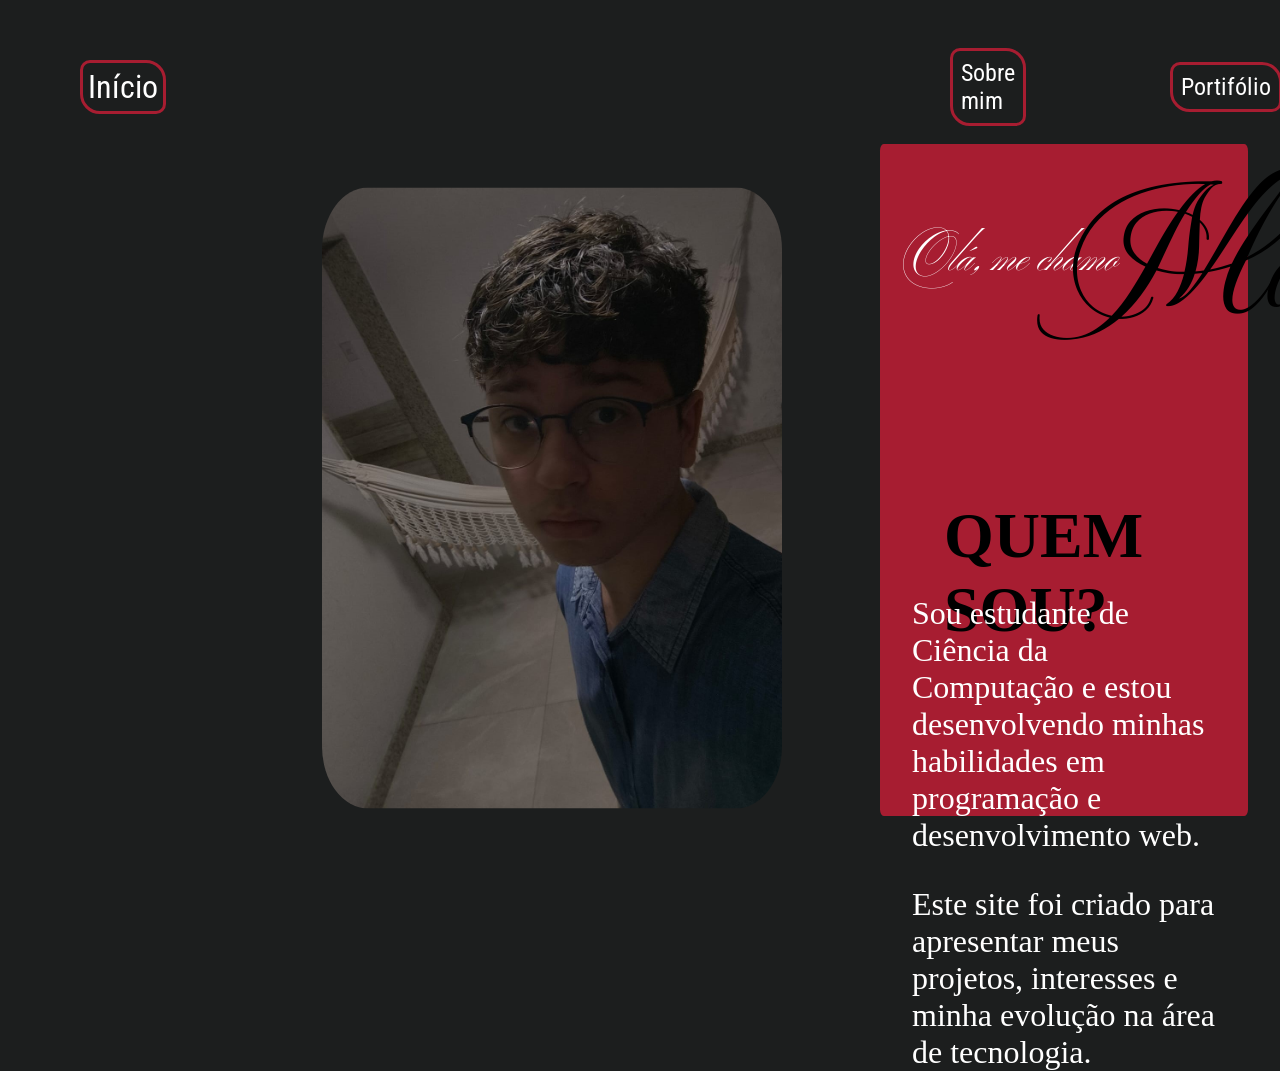
<file: index.html>
<!doctype html>
<html lang="pt-BR">
  <head>
    <meta charset="UTF-8" />
    <meta name="viewport" content="width=device-width, initial-scale=1.0" />
    <title>Matheus Yorio - Início</title>
    <link rel="stylesheet" href="style.css" />
  
  </head>

  <body>
    
    <header>
      <nav>
        <a href="index.html" id="inicio">Início</a>
        <a href="sobremim.html">Sobre mim</a>
        <a href="portifolio.html">Portifólio</a>
        <a href="novidades.html">Novidades</a>
        <a href="contato.html">Contato</a>
      </nav>
    </header>

    <div>
      <img src="MinhaFoto.jpeg" width="400" height="auto" alt="Foto" id="fotoprincipal"/>
    </div>

    <main class="index">
      <article>
        <h1>Olá, me chamo</h1>
        <span>Matheus</span>

        <h2>QUEM SOU?</h2>
        <p class="indexconteudo">
          Sou estudante de Ciência da Computação e estou desenvolvendo minhas
          habilidades em programação e desenvolvimento web.
        </p>
        <p class="indexconteudo2">
          Este site foi criado para apresentar meus projetos, interesses e minha
          evolução na área de tecnologia.
        </p>
      </article>
    </main>
  </body>
</html>
</file>
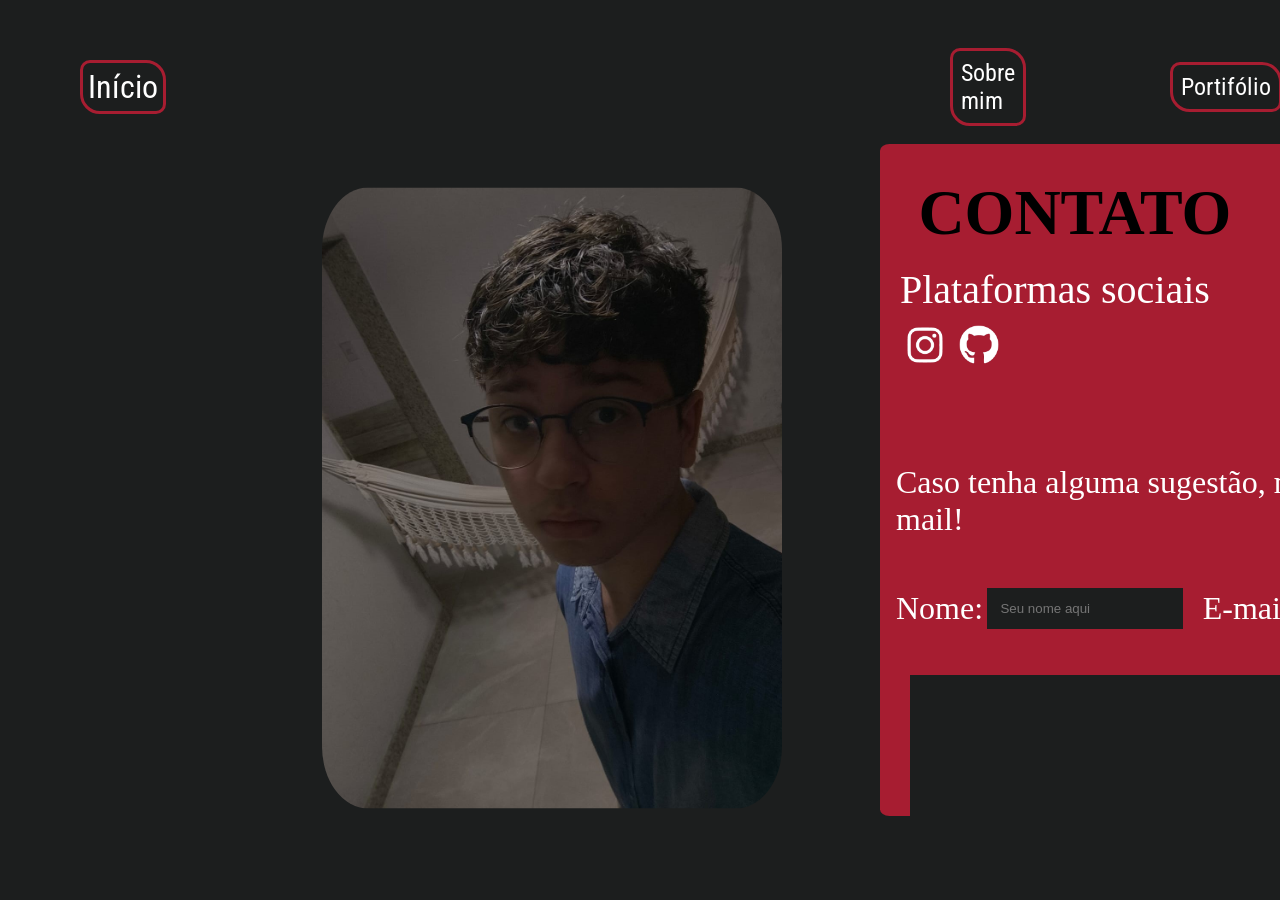
<file: contato.html>
<!doctype html>
<html lang="pt-BR">
  <head>
    <meta charset="UTF-8" />
    <meta name="viewport" content="width=device-width, initial-scale=1.0" />
    <title>Matheus Yorio - Contato</title>
    <link rel="stylesheet" href="style.css" />
  </head>

  <body>
    <header>
      <nav>
        <a href="index.html" id="inicio">Início</a>
        <a href="sobremim.html">Sobre mim</a>
        <a href="portifolio.html">Portifólio</a>
        <a href="novidades.html">Novidades</a>
        <a href="contato.html">Contato</a>
      </nav>
    </header>

    <aside>
      <img src="MinhaFoto.jpeg" width="400" height="auto" alt="Foto" id="fotoprincipal"/>
    </aside>
    <main class="contato">
      <article>
        <h1>CONTATO</h1>

        <p id="contatoconteudo">Plataformas sociais</p>

        <div class="redessociais">
          <a href="https://www.instagram.com/yorio.sz/" id="Instagram"
            ><img src="instagramlogo.png" width="50" height="auto"
          /></a>
          <a href="https://github.com/Matheus-Yorio" id="GitHub"><img src="githublogo.png" width="50" height="auto"></a>
        </div>
        <p id="contatosubconteudo">
          Caso tenha alguma sugestão, me envie um e-mail!
        </p>

        <form action="emailenviado.html" class="formulario">
          <label for="nome" id="labelnome">Nome:</label>
          <input
            type="text"
            id="nomeplaceholder"
            name="nome"
            placeholder="Seu nome aqui"
            required
            placeholder
          />
          <label for="email" id="labelemail">E-mail:</label>
          <input
            type="email"
            id="emailplaceholder"
            name="email"
            required
            placeholder="Digite seu e-mail aqui"
          />
          <br />
          <textarea id="areatext" name="mensagem" rows="5"
          required placeholder=""></textarea>
          <button type="submit" id="enviar">Enviar</button>
        </form>
      </article>
    </main>
  </body>
</html>
</file>
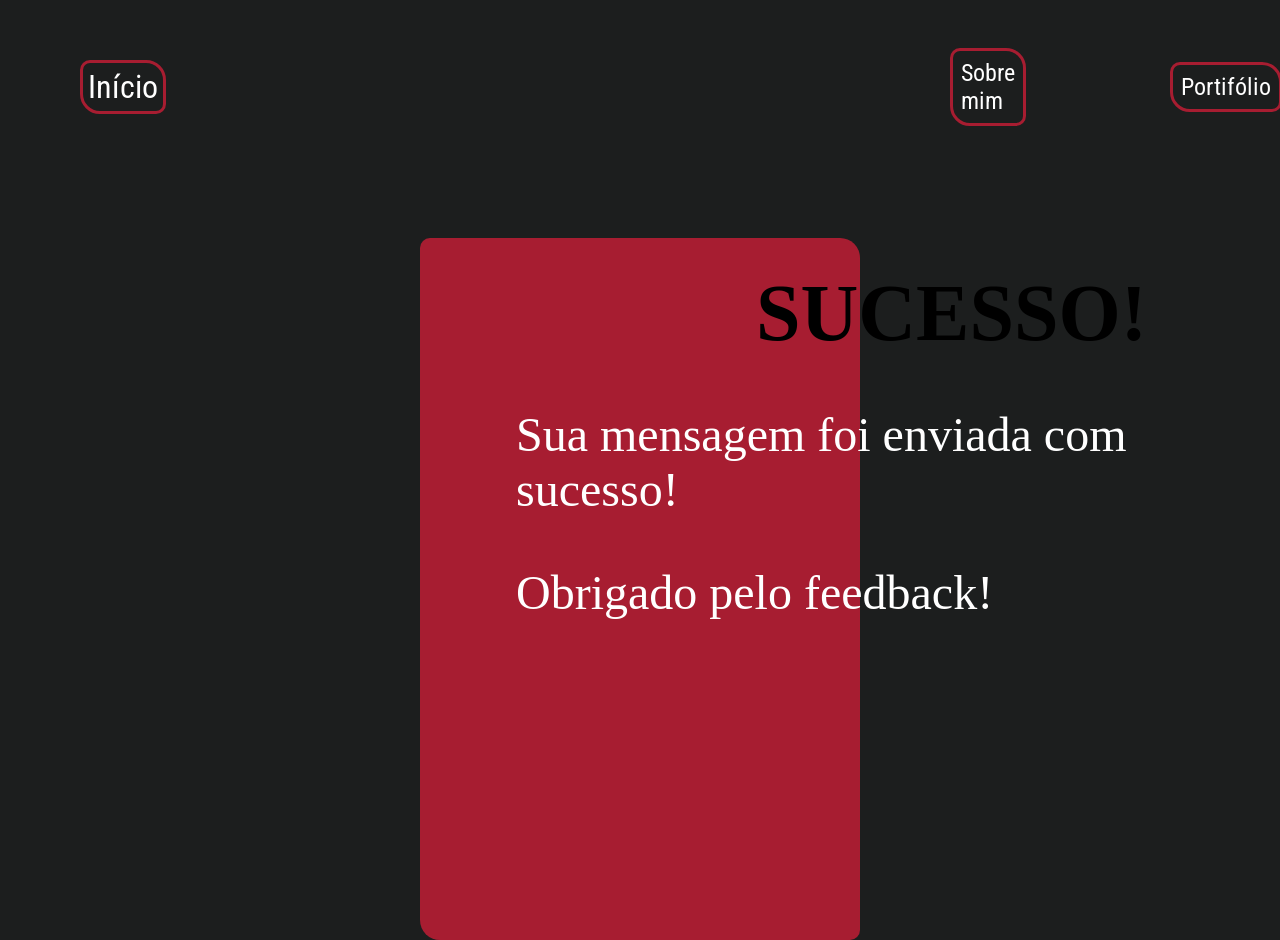
<file: emailenviado.html>
<!doctype html>
<html lang="pt-BR">
  <head>
    <meta charset="UTF-8" />
    <meta name="viewport" content="width=device-width, initial-scale=1.0" />
    <title>Mensagem enviada!</title>
    <link rel="stylesheet" href="style.css" />
  </head>

  <body>
    <header>
      <nav>
        <a href="index.html" id="inicio">Início</a>
        <a href="sobremim.html">Sobre mim</a>
        <a href="portifolio.html">Portifólio</a>
        <a href="novidades.html">Novidades</a>
        <a href="contato.html">Contato</a>
      </nav>
    </header>


    <main class="emailenviado">
      <article>
       <h1>SUCESSO!</h1>
<p class="emailenviadoconteudo">Sua mensagem foi enviada com sucesso! </p>

<p class="emailenviadoconteudo">Obrigado pelo feedback!</p>
      </article>
    </main>

  </body>
</html>
</file>
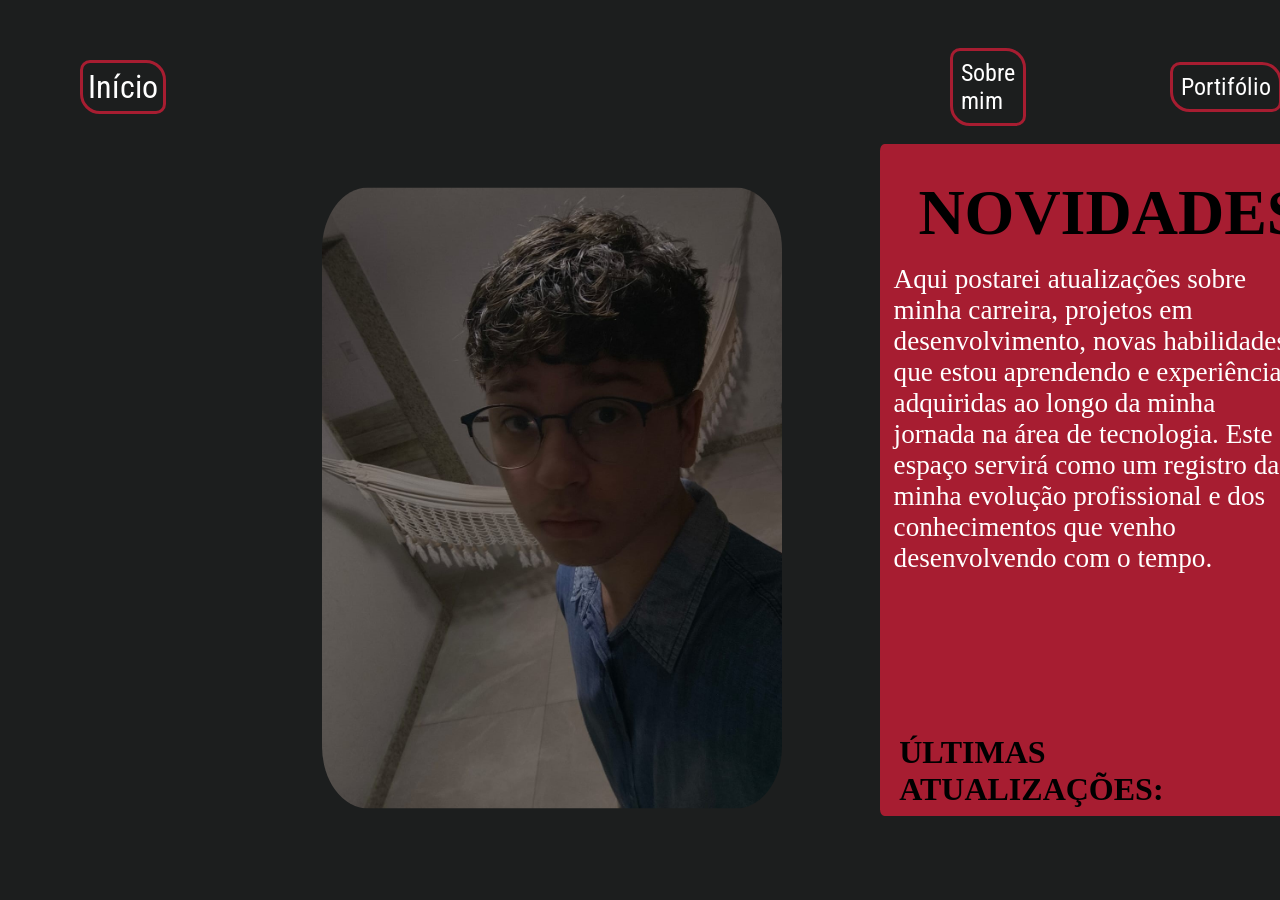
<file: novidades.html>
<!doctype html>
<html lang="pt-BR">
  <head>
    <meta charset="UTF-8" />
    <meta name="viewport" content="width=device-width, initial-scale=1.0" />
    <title>Matheus Yorio - Novidades</title>
    <link rel="stylesheet" href="style.css" />
  </head>

  <body>
    <header>
      <nav>
        <a href="index.html" id="inicio">Início</a>
        <a href="sobremim.html">Sobre mim</a>
        <a href="portifolio.html">Portifólio</a>
        <a href="novidades.html">Novidades</a>
        <a href="contato.html">Contato</a>
      </nav>
    </header>

    <aside>
      <img src="MinhaFoto.jpeg" width="400" height="auto" alt="Foto" id="fotoprincipal"/>

  
    </aside>
    <main class="novidades">
      <article>
        <h1>NOVIDADES</h1>
        <p class="novidadesconteudo">
          Aqui postarei atualizações sobre minha carreira, projetos em
          desenvolvimento, novas habilidades que estou aprendendo e experiências
          adquiridas ao longo da minha jornada na área de tecnologia. Este
          espaço servirá como um registro da minha evolução profissional e dos
          conhecimentos que venho desenvolvendo com o tempo.
        </p>

        <p class="novidadesatt"><strong>ÚLTIMAS ATUALIZAÇÕES:</strong></p>


      </article>
    </main>

  </body>
</html>
</file>
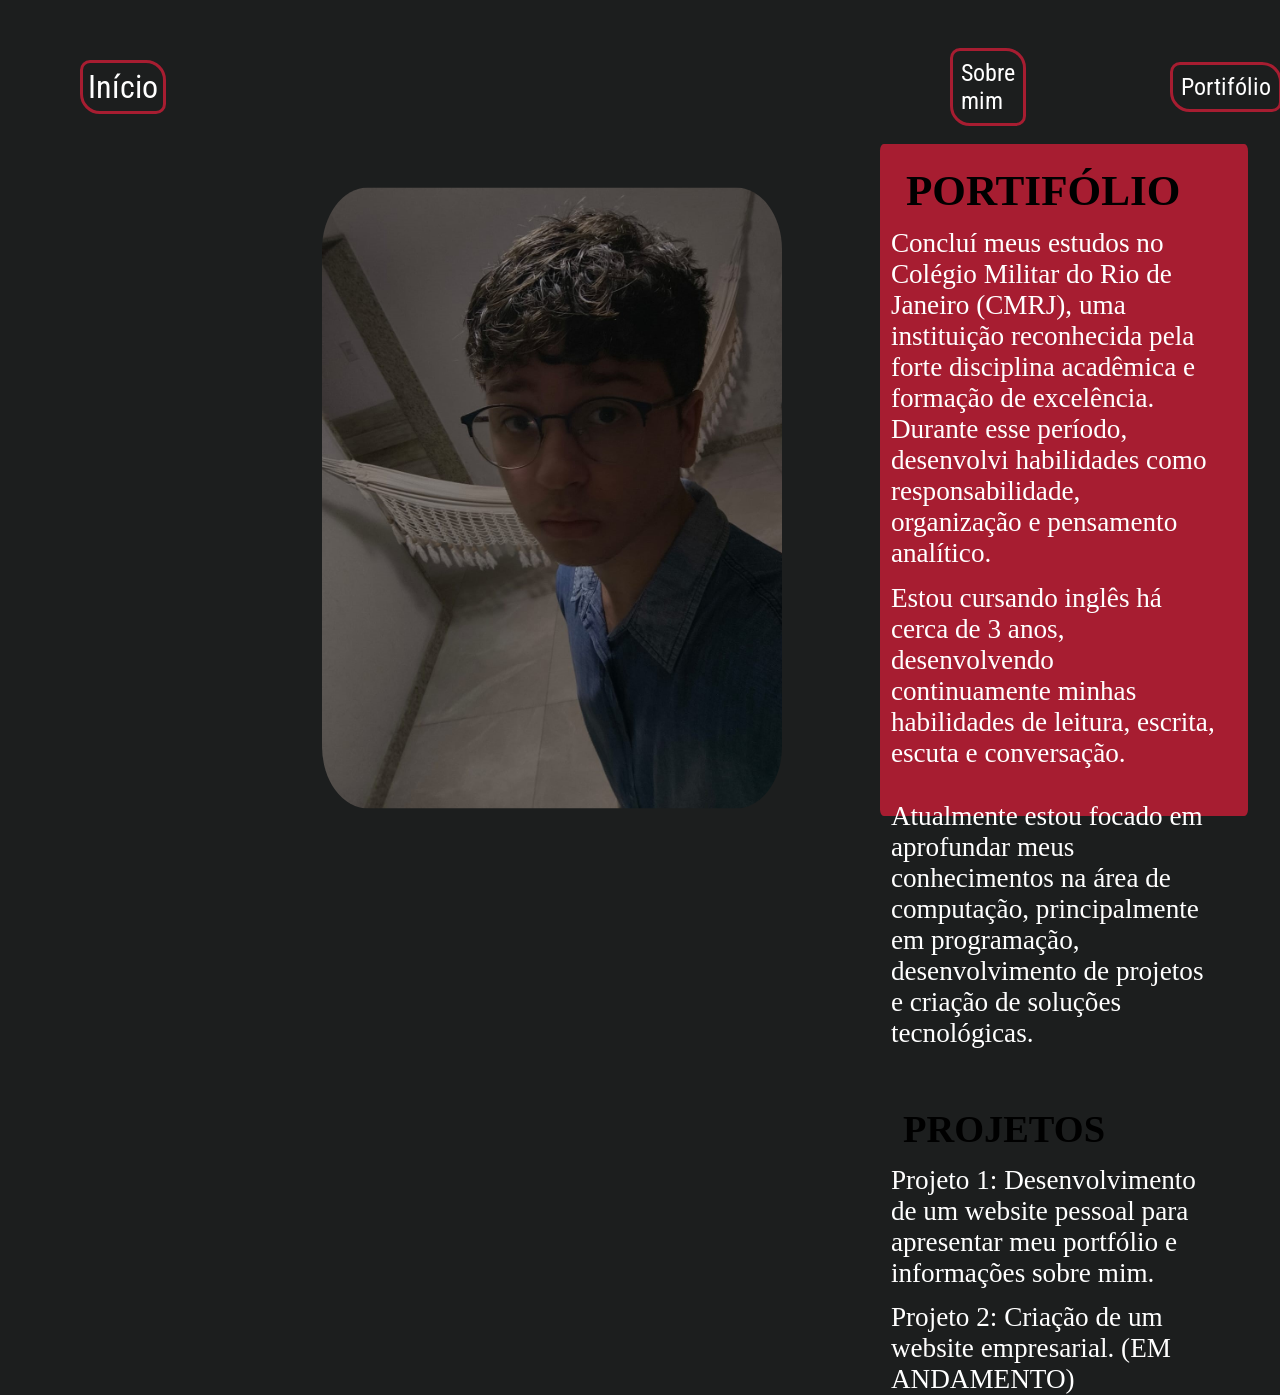
<file: portifolio.html>
<!doctype html>
<html lang="pt-BR">
  <head>
    <meta charset="UTF-8" />
    <meta name="viewport" content="width=device-width, initial-scale=1.0" />
    <title>Matheus Yorio - Portifólio</title>
    <link rel="stylesheet" href="style.css" />
  </head>

  <body>
    <header>
      <nav>
        <a href="index.html" id="inicio">Início</a>
        <a href="sobremim.html">Sobre mim</a>
        <a href="portifolio.html">Portifólio</a>
        <a href="novidades.html">Novidades</a>
        <a href="contato.html">Contato</a>
      </nav>
    </header>

    <aside>
      <img src="MinhaFoto.jpeg" width="400" height="auto" alt="Foto" id="fotoprincipal"/>
5
  
    </aside>
    <main class="portifolio">
      <article>
        <h1>PORTIFÓLIO</h1>
        <p class="portifolioconteudo">
          Concluí meus estudos no Colégio
          Militar do Rio de Janeiro (CMRJ), uma instituição reconhecida pela
          forte disciplina acadêmica e formação de excelência. Durante esse
          período, desenvolvi habilidades como responsabilidade, organização e
          pensamento analítico. </p>

          <p class="portifolioconteudo">Estou cursando inglês há cerca de 3 anos, desenvolvendo continuamente minhas habilidades de leitura, escrita, escuta e conversação.</p>
          <p class="portifolioconteudo2">Atualmente estou focado em aprofundar meus
          conhecimentos na área de computação, principalmente em programação,
          desenvolvimento de projetos e criação de soluções tecnológicas.</p>

          <h2>PROJETOS</h2>
          <p class="projetosconteudo">Projeto 1: Desenvolvimento de um website pessoal para apresentar meu portfólio e informações sobre mim.</p>
          <p class="projetosconteudo">Projeto 2: Criação de um website empresarial. (EM ANDAMENTO)</p>


        </p>
      </article>
    </main>

  </body>
</html>
</file>
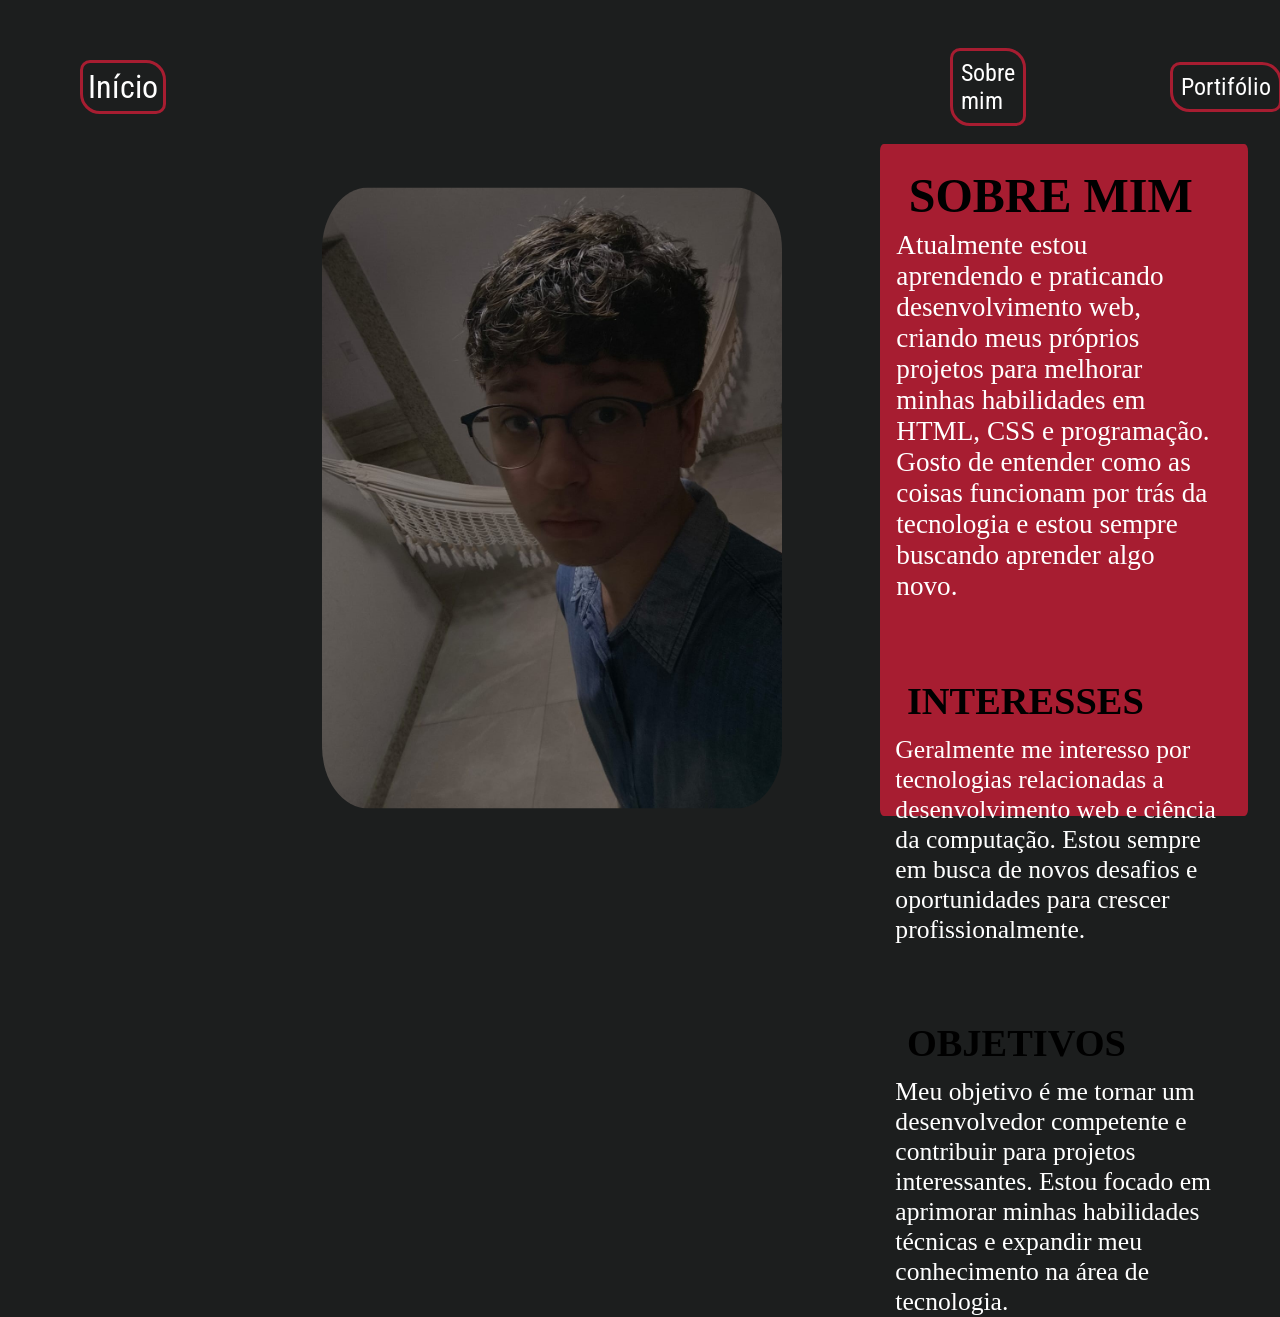
<file: sobremim.html>
<!DOCTYPE html>
<html lang="pt-BR">
  <head>
    <meta charset="UTF-8" />
    <meta name="viewport" content="width=device-width, initial-scale=1.0" />
    <title>Matheus Yorio - Sobre Mim</title>
    <link rel="stylesheet" href="style.css" />
  </head>

  <body>
    <header>
      <nav>
        <a href="index.html" id="inicio">Início</a>
        <a href="sobremim.html">Sobre mim</a>
        <a href="portifolio.html">Portifólio</a>
        <a href="novidades.html">Novidades</a>
        <a href="contato.html">Contato</a>
      </nav>
    </header>

    <aside>
      <img src="MinhaFoto.jpeg" width="400" height="auto" alt="Foto" id="fotoprincipal"/>
    </aside>




    <main class="sobremim">
      <article>
        <h1>SOBRE MIM</h1>

        <p class="sobremimconteudo">
          Atualmente estou aprendendo e praticando desenvolvimento web, criando
          meus próprios projetos para melhorar minhas habilidades em HTML, CSS e
          programação. Gosto de entender como as coisas funcionam por trás da
          tecnologia e estou sempre buscando aprender algo novo.
        </p>

          <h2>INTERESSES</h2>
          <p class="sobremimsubconteudo">
            Geralmente me interesso por tecnologias relacionadas a
            desenvolvimento web e ciência da computação. Estou sempre em busca
            de novos desafios e oportunidades para crescer profissionalmente.
          </p>

          <h2>OBJETIVOS</h2>
          <p class="sobremimsubconteudo">
            Meu objetivo é me tornar um desenvolvedor competente e
            contribuir para projetos interessantes. Estou focado em aprimorar
            minhas habilidades técnicas e expandir meu conhecimento na área de
            tecnologia.
          </p>


      </article>
    </main>



    
  </body>
</html>
</file>
<file: style.css>
/* #1c1e1e - preto , #a71d31 - vermelho */
@import url("https://fonts.googleapis.com/css2?family=Ballet:opsz@16..72&display=swap");
@import url("https://fonts.googleapis.com/css2?family=Mea+Culpa&display=swap");
@import url("https://fonts.googleapis.com/css2?family=Roboto+Condensed:ital,wght@0,100..900;1,100..900&display=swap");

/* Referências
Fontes - https://fonts.google.com/
Icones (PNGs) - https://fontawesome.com/icons
*/

* {
  margin: 0;
  padding: 0;
  border: 0;
}

header {
  display: flex;
  background-color: #1c1e1e;
  padding: 3em;
}

#inicio {
  font-family: "Roboto Condensed", sans-serif;
  margin-left: 1em;
  margin-right: 20em;
  font-size: 2em;
  border: 3px solid #a71d31;
  border-radius: 10px 20px;
  padding: 5px;
}

#inicio:hover {
  color: #a71d31;
  border-color: white;
  border-radius: 10px 5px;
  transition: 0.1s ease-out;
}

nav {
  display: flex;
  align-items: center;
  gap: 9em;
}

nav a {
  font-family: "Roboto Condensed", sans-serif;
  text-decoration: none;
  color: white;
  font-size: 1.5em;
  border: 3px solid #a71d31;
  border-radius: 10px 20px;
  padding: 8px;
}

nav a:hover {
  background-color: white;
  color: #a71d31;
  border-color: white;
  border-radius: 10px 5px;
  transition: 0.1s ease-out;
}

body {
  background-color: #1c1e1e;
  color: white;
}

#fotoprincipal {
  scale: 115%;
  border-radius: 10%;
  margin-left: 22em;
  margin-top: 3.4em;
  border-color: 2em #a71d31;
}

/* ====================== */
/*         INICIO         */
/* ====================== */

.index {
  display: flex;
  float: right;
  background-color: #a71d31;
  position: absolute;
  top: 9em;
  left: 55em;
  margin-right: 2em;
  bottom: 45em;
  padding-bottom: 42em;
  padding-right: 2em;
  border-radius: 1%;
}

.index h1 {
  position: relative;
  font-family: "Ballet", cursive;
  color: white;
  margin-left: 0.5em;
  margin-top: 1.5em;
  font-size: 3em;
}

.index span {
  position: absolute;
  font-family: "Mea Culpa", cursive;
  font-size: 10em;
  margin-left: 1.2em;
  top: 1px;
  color: black;
}

.index h2 {
  position: absolute;
  font-size: 4em;
  margin-top: 3em;
  margin-left: 1em;
  color: black;
}

.indexconteudo {
  position: relative;
  color: white;
  font-size: 2em;
  margin-left: 1em;
  margin-top: 5em;
  top: 4em;
}

.indexconteudo2 {
  color: white;
  font-size: 2em;
  margin-left: 1em;
  margin-top: 5em;
}

/* ====================== */
/*        SOBRE MIM       */
/* ====================== */

.sobremim {
  display: flex;
  float: right;
  background-color: #a71d31;
  color: white;
  position: absolute;
  top: 9em;
  left: 55em;
  margin-right: 2em;
  bottom: 45em;
  padding-bottom: 42em;
  padding-right: 2em;
  border-radius: 1%;
}

.sobremim h1 {
  margin-top: 0.5em;
  margin-bottom: 0.15em;
  font-size: 3em;
  margin-left: 0.6em;
  color: black;
}

.sobremimconteudo {
  margin-left: 0.6em;
  font-size: 1.7em;
}

.sobremim h2 {
  color: black;
  margin-top: 2em;
  margin-left: 0.7em;
  margin-bottom: 0.3em;
  font-size: 2.4em;
}

.sobremimsubconteudo {
  margin-left: 0.6em;
  font-size: 1.6em;
}

/* ====================== */
/*       PORTIFÓLIO       */
/* ====================== */

.portifolio {
  display: flex;
  float: right;
  background-color: #a71d31;
  color: white;
  position: absolute;
  top: 9em;
  left: 55em;
  margin-right: 2em;
  bottom: 45em;
  padding-bottom: 42em;
  padding-right: 2em;
  border-radius: 1%;
}

.portifolio h1 {
  color: black;
  margin-top: 0.5em;
  font-size: 2.7em;
  padding-left: 0.6em;
}

.portifolioconteudo {
  margin-top: 0.5em;
  margin-left: 0.4em;
  font-size: 1.7em;
}

.portifolioconteudo2 {
  margin-top: 1.2em;
  margin-left: 0.4em;
  font-size: 1.7em;
}

.portifolio h2 {
  color: black;
  margin-top: 1.5em;
  font-size: 2.4em;
  padding-left: 0.6em;
}

.projetosconteudo {
  margin-top: 0.5em;
  margin-left: 0.4em;
  font-size: 1.7em;
}

/* ====================== */
/*       NOVIDADES        */
/* ====================== */

.novidades {
  display: flex;
  float: right;
  background-color: #a71d31;
  color: white;
  position: absolute;
  top: 9em;
  left: 55em;
  margin-right: 2em;
  bottom: 45em;
  padding-bottom: 42em;
  padding-right: 2em;
  border-radius: 1%;
}

.novidades h1 {
  margin-top: 0.5em;
  color: black;
  font-size: 4em;
  margin-left: 0.6em;
}

.novidadesconteudo {
  margin-top: 0.5em;
  margin-left: 0.5em;
  font-size: 1.7em;
}

.novidadesatt {
  color: black;
  margin-top: 5em;
  margin-left: 0.6em;
  font-size: 2em;
}

/* ====================== */
/*       CONTATO          */
/* ====================== */

.contato {
  display: flex;
  float: right;
  background-color: #a71d31;
  color: white;
  position: absolute;
  top: 9em;
  left: 55em;
  margin-right: 2em;
  bottom: 45em;
  padding-bottom: 42em;
  padding-right: 20em;
  border-radius: 1%;
}

.contato h1 {
  margin-top: 0.5em;
  color: black;
  font-size: 4em;
  margin-left: 0.6em;
}

#contatoconteudo {
  position: absolute;
  margin-top: 0.4em;
  margin-left: 0.5em;
  font-size: 2.5em;
}
.redessociais {
  position: relative;
  top: 70px;
  left: 20px;
}

#contatosubconteudo {
  position: relative;
  top: 4em;
  margin-left: 0.5em;
  margin-top: 1em;
  font-size: 2em;
}

.formulario {
  position: relative;
  top: 180px;
}

#labelnome {
  font-size: 2em;
  margin-left: 0.5em;
}

#nomeplaceholder {
  position: relative;
  bottom: 6px;
  padding: 1em;
  margin-bottom: 3em;
  background-color: #1c1e1e;
  color: white;
}

#labelemail {
  font-size: 2em;
  margin-left: 0.5em;
}

#emailplaceholder {
  position: relative;
  bottom: 8px;
  padding: 1em;
  background-color: #1c1e1e;
  color: white;
}

#areatext {
  background-color: #1c1e1e;
  color: white;
  width: 600px;
  height: 150px;
  margin-left: 30px;
}

#enviar {
  position: relative;
  left: 27em;
  bottom: 4em;
  font-family: "Roboto Condensed", sans-serif;
  margin-left: 1em;
  margin-right: 20em;
  font-size: 1.5em;
  border: 2px solid white;
  border-radius: 10px 20px;
  padding: 5px;
  background-color: #1c1e1e;
  color: white;
}

#enviar:hover {
  color: #a71d31;
  border-color: white;
  background-color: white;
  border-radius: 10px 5px;
  transition: 0.1s ease-out;
}

/* ====================== */
/*      ENVIO E-MAIL      */
/* ====================== */

.emailenviado {
  display: flex;
  float: center;
  background-color: #a71d31;
  color: white;
  position: relative;
  margin-top: 4em;
  margin-left: 420px;
  margin-right: 420px;
  padding-bottom: 20em;
  border-radius: 10px 20px;
}

.emailenviado h1 {
  margin-top: 30px;
  margin-left: 4.2em;
  color: black;
  font-size: 5em;
}

.emailenviadoconteudo {
  font-size: 3em;
  margin-top: 1em;
  margin-left: 2em;
}
</file>
